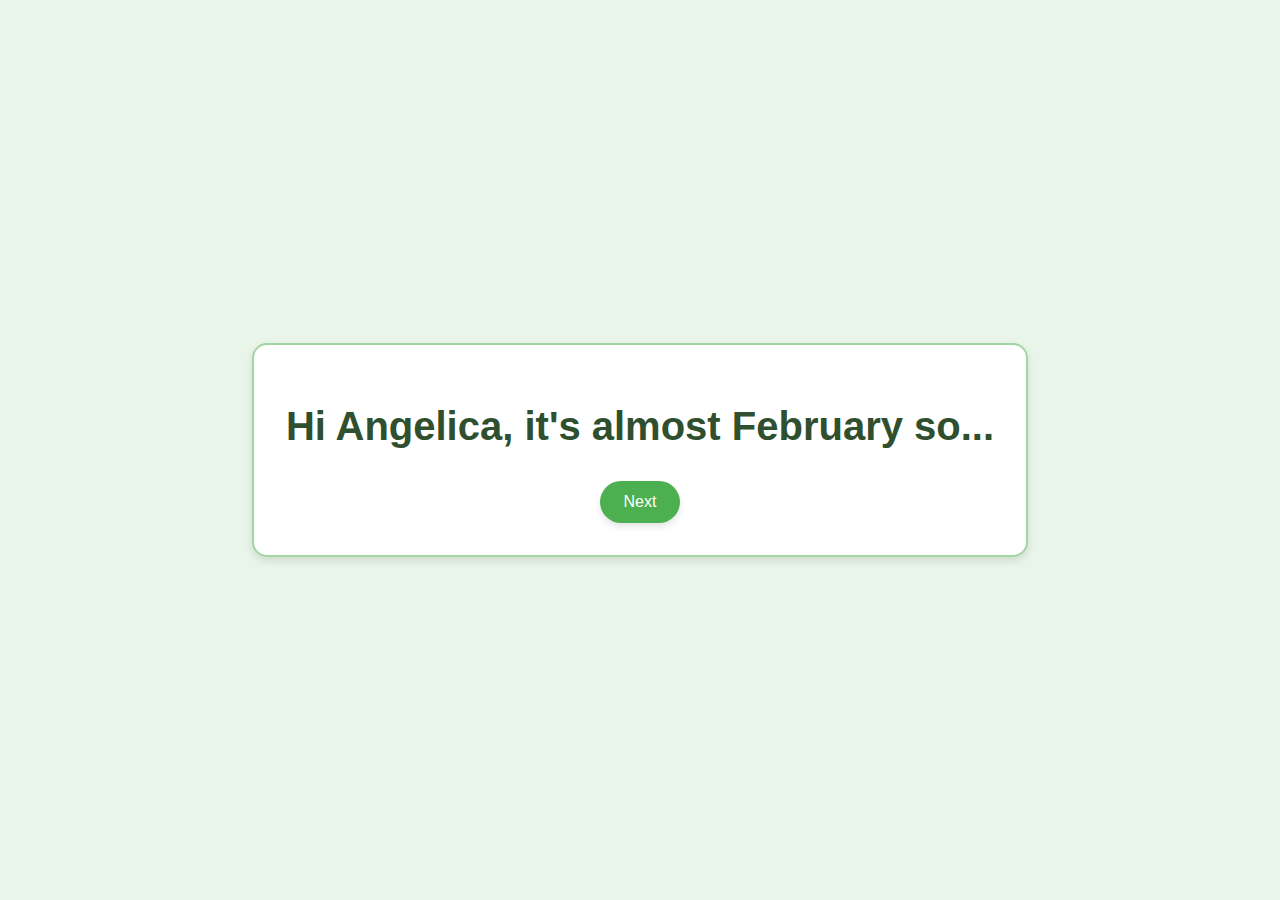
<file: index.html>
<!DOCTYPE html>
<html lang="en">
<head>
    <meta charset="UTF-8">
    <meta name="viewport" content="width=device-width, initial-scale=1.0">
    <title>Be My Valentine</title>
    <link rel="stylesheet" href="styles.css">
</head>
<body>
    <div class="card">
        <h1>Hi Angelica, it's almost February so...</h1>
        <button onclick="goToNextPage()">Next</button>
    </div>
    <script src="script.js"></script>
</body>
</html>
</file>
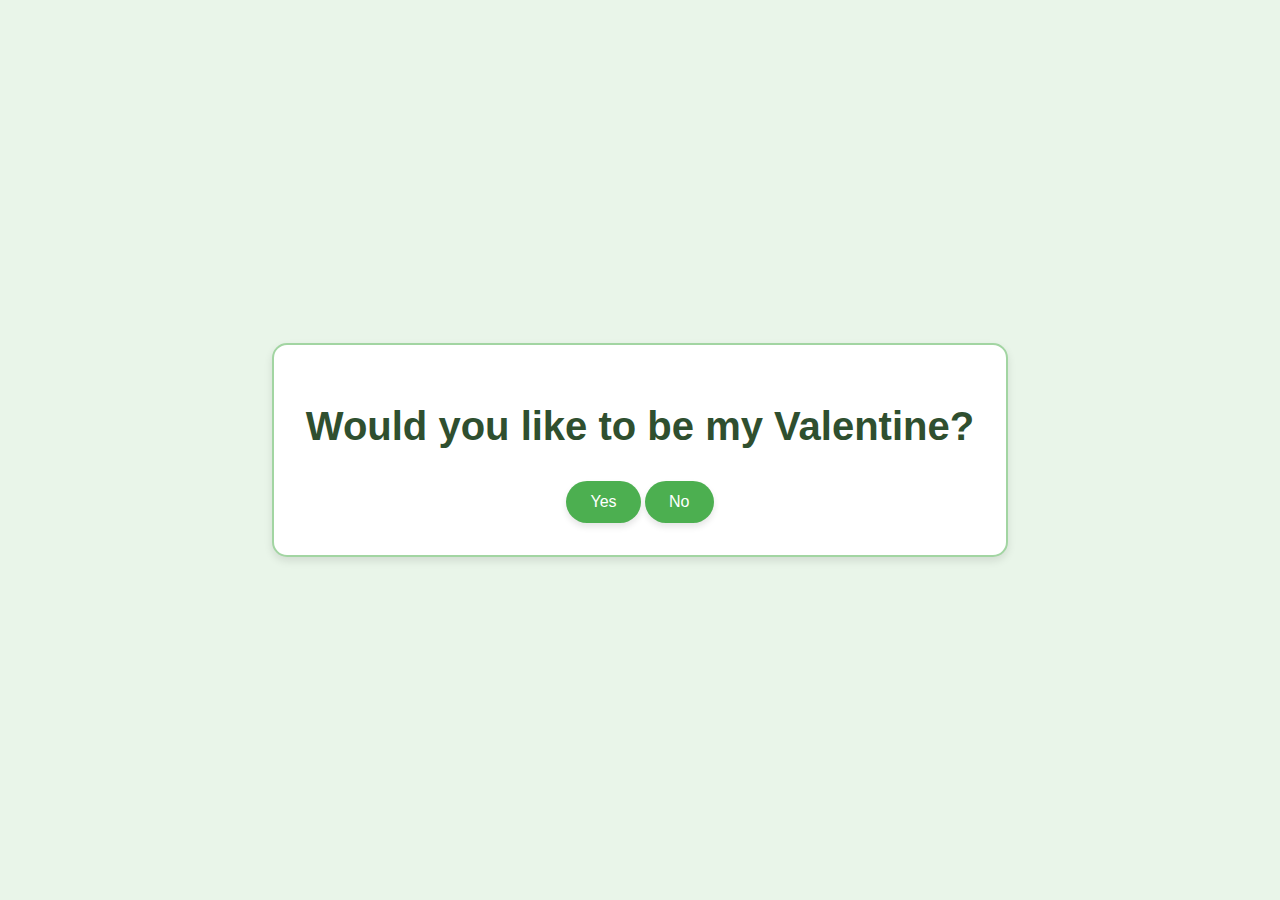
<file: next.html>
<!DOCTYPE html>
<html lang="en">
<head>
    <meta charset="UTF-8">
    <meta name="viewport" content="width=device-width, initial-scale=1.0">
    <title>Be My Valentine</title>
    <link rel="stylesheet" href="styles.css">
</head>
<body>
    <div class="card">
        <h1 id="question">Would you like to be my Valentine?</h1>
        <div id="options">
            <button onclick="handleYes()">Yes</button>
            <button onclick="handleNo()">No</button>
        </div>
    </div>
    <script src="script.js"></script>
</body>
</file>
<file: styles.css>
body {
    margin: 0;
    padding: 0;
    font-family: Arial, sans-serif;
    background-color: #e9f5e9;
    height: 100vh;
    display: flex;
    justify-content: center;
    align-items: center;
    color: #2f4f2f;
}

.card {
    background: #ffffff;
    border: 2px solid #a2d5a2;
    border-radius: 15px;
    padding: 2rem;
    box-shadow: 0 4px 8px rgba(0, 0, 0, 0.1);
    text-align: center;
    animation: fadeIn 1.5s ease;
}

.card h1 {
    font-size: 2.5rem;
    color: #2f4f2f;
    margin-bottom: 1rem;
}

@keyframes fadeIn {
    from {
        opacity: 0;
        transform: translateY(-20px);
    }
    to {
        opacity: 1;
        transform: translateY(0);
    }
}

button {
    background-color: #4caf50;
    color: white;
    border: none;
    border-radius: 25px;
    padding: 0.75rem 1.5rem;
    font-size: 1rem;
    cursor: pointer;
    margin-top: 1rem;
    box-shadow: 0 4px 6px rgba(0, 0, 0, 0.1);
    transition: transform 0.2s, box-shadow 0.2s;
}

button:hover {
    transform: translateY(-3px);
    box-shadow: 0 8px 10px rgba(0, 0, 0, 0.15);
}
</file>
